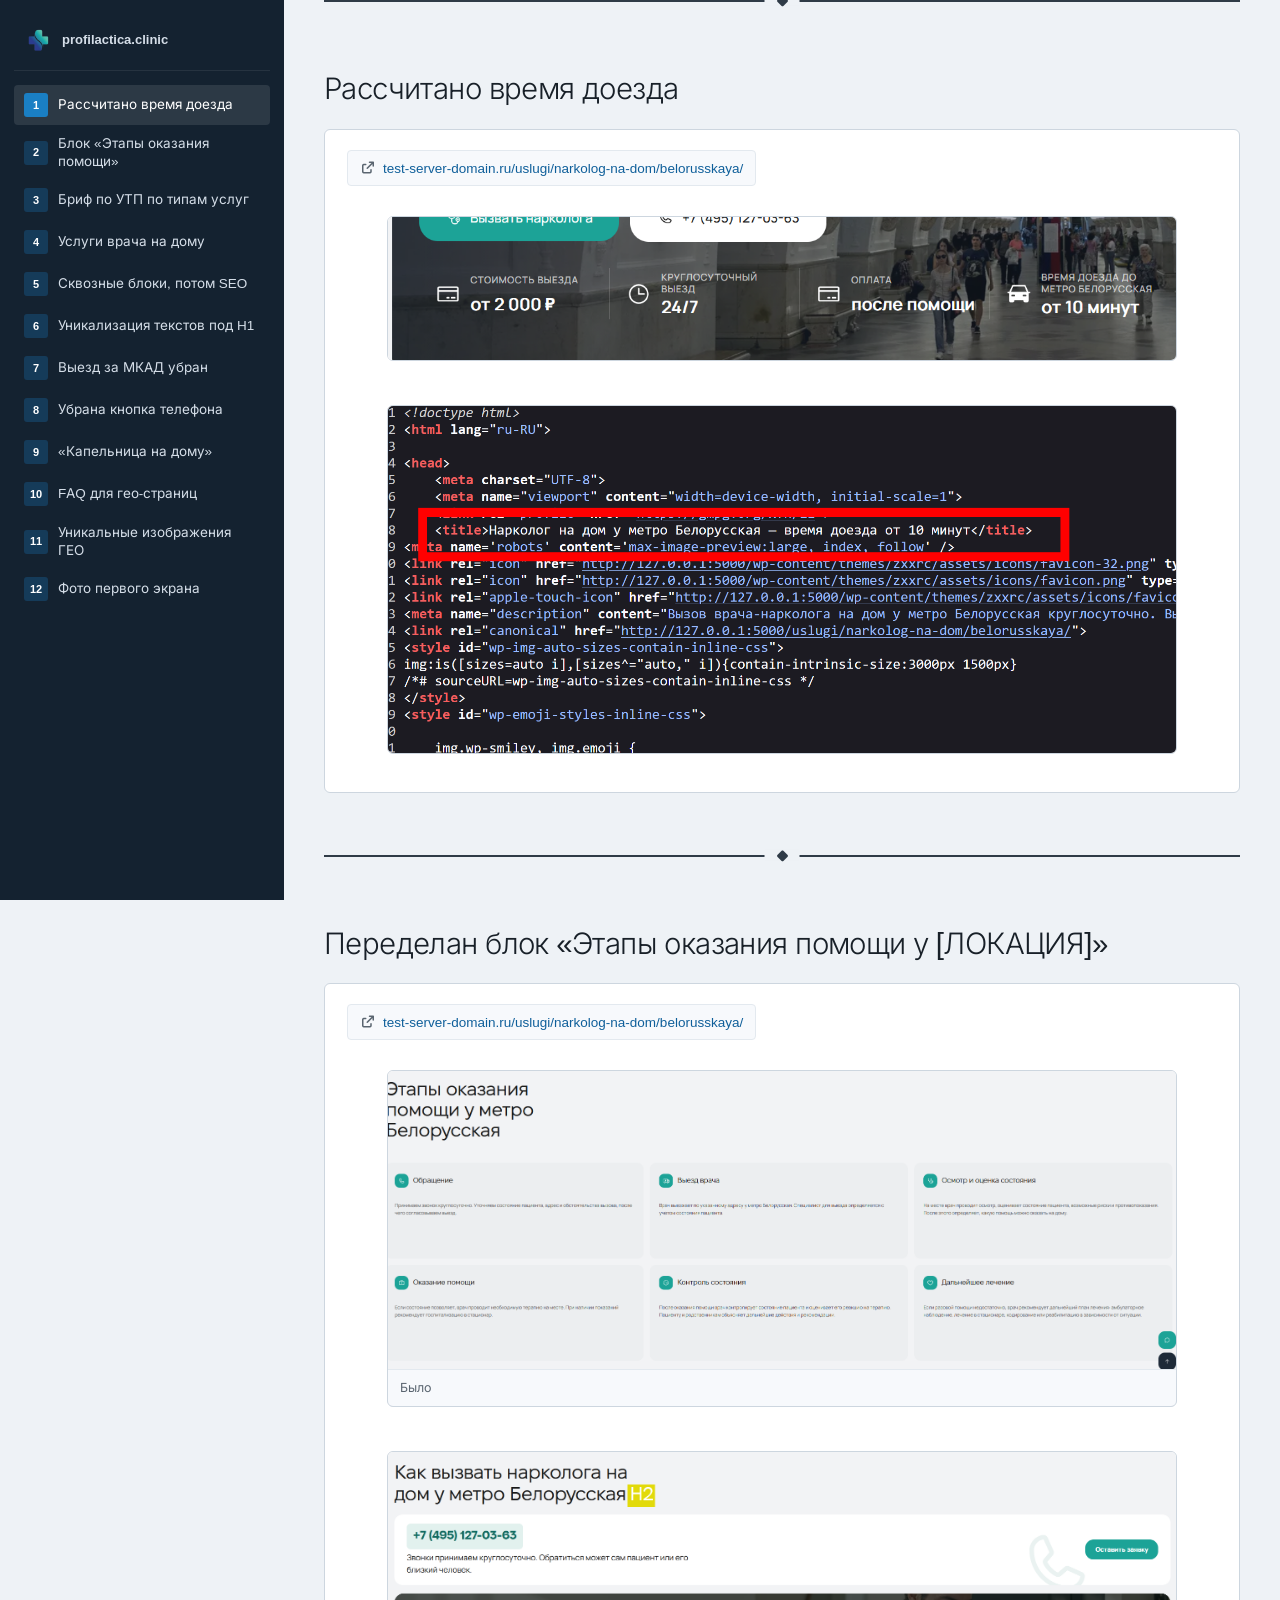
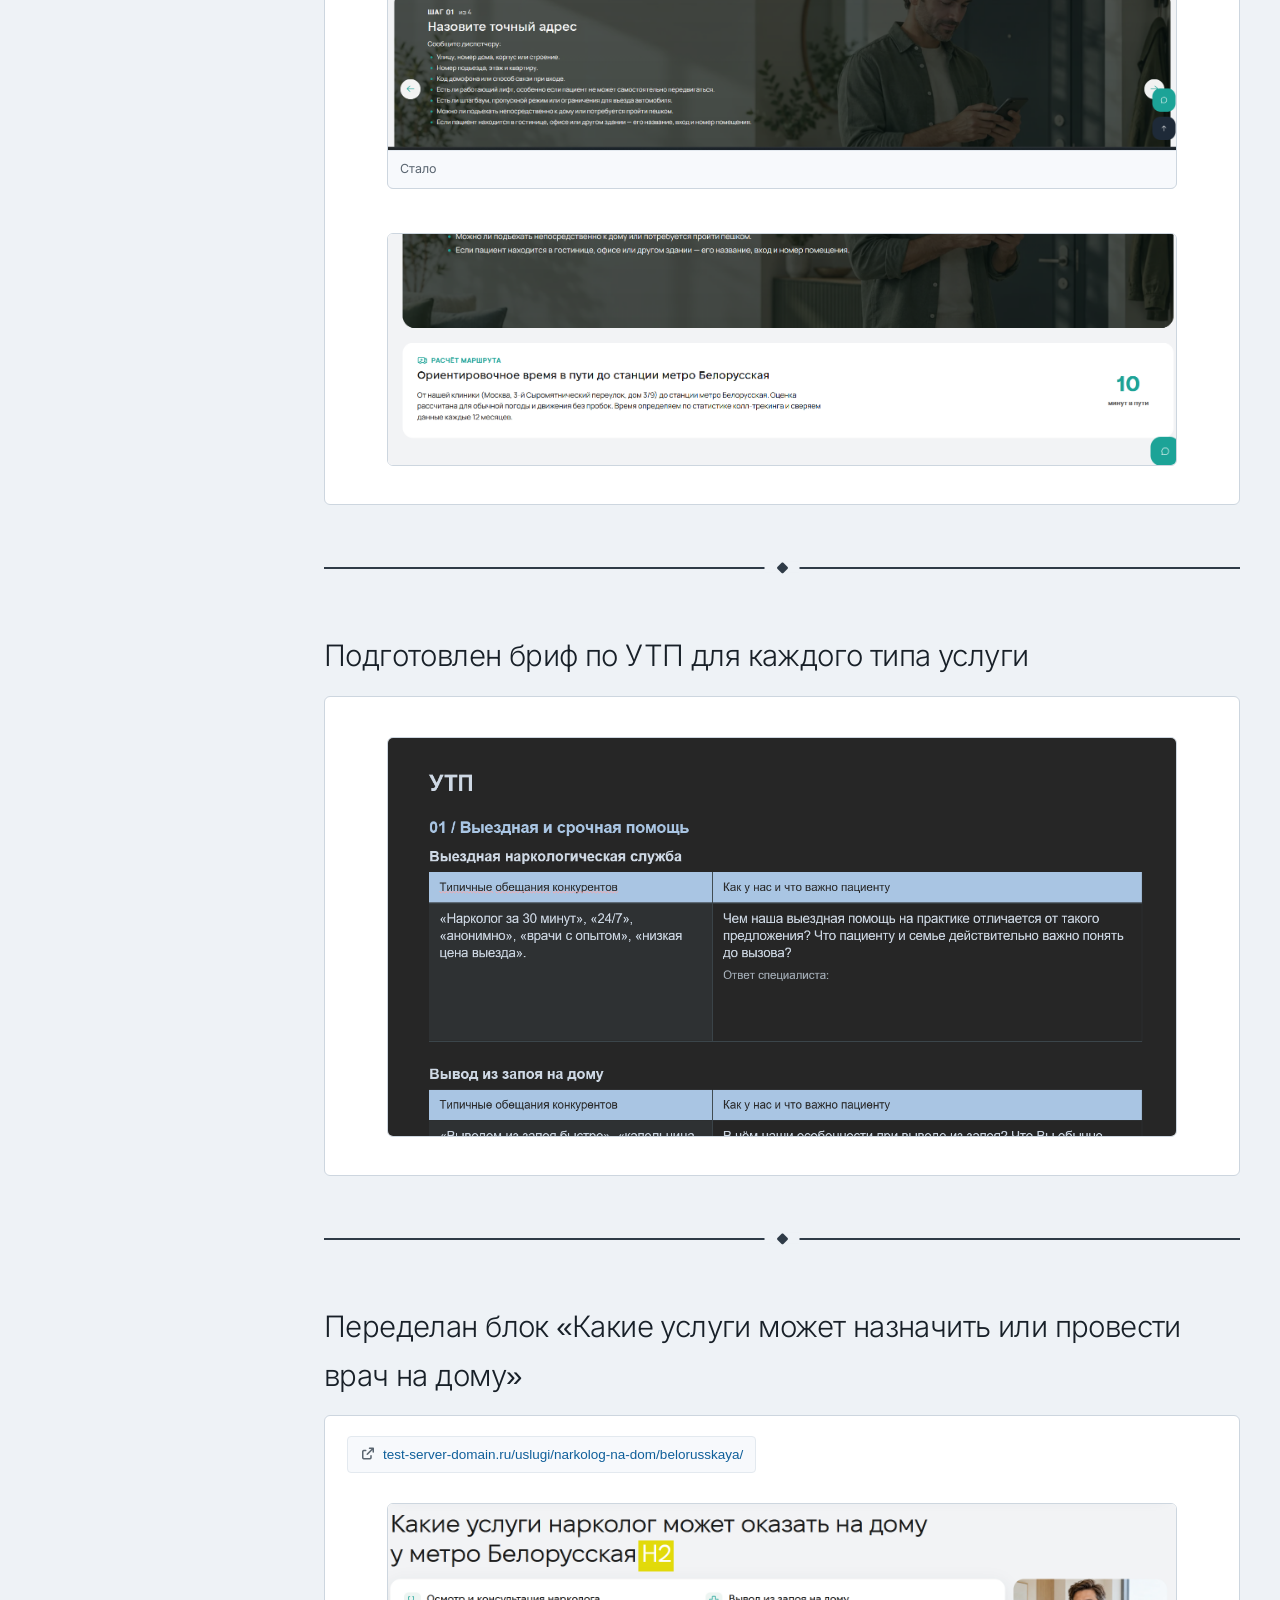
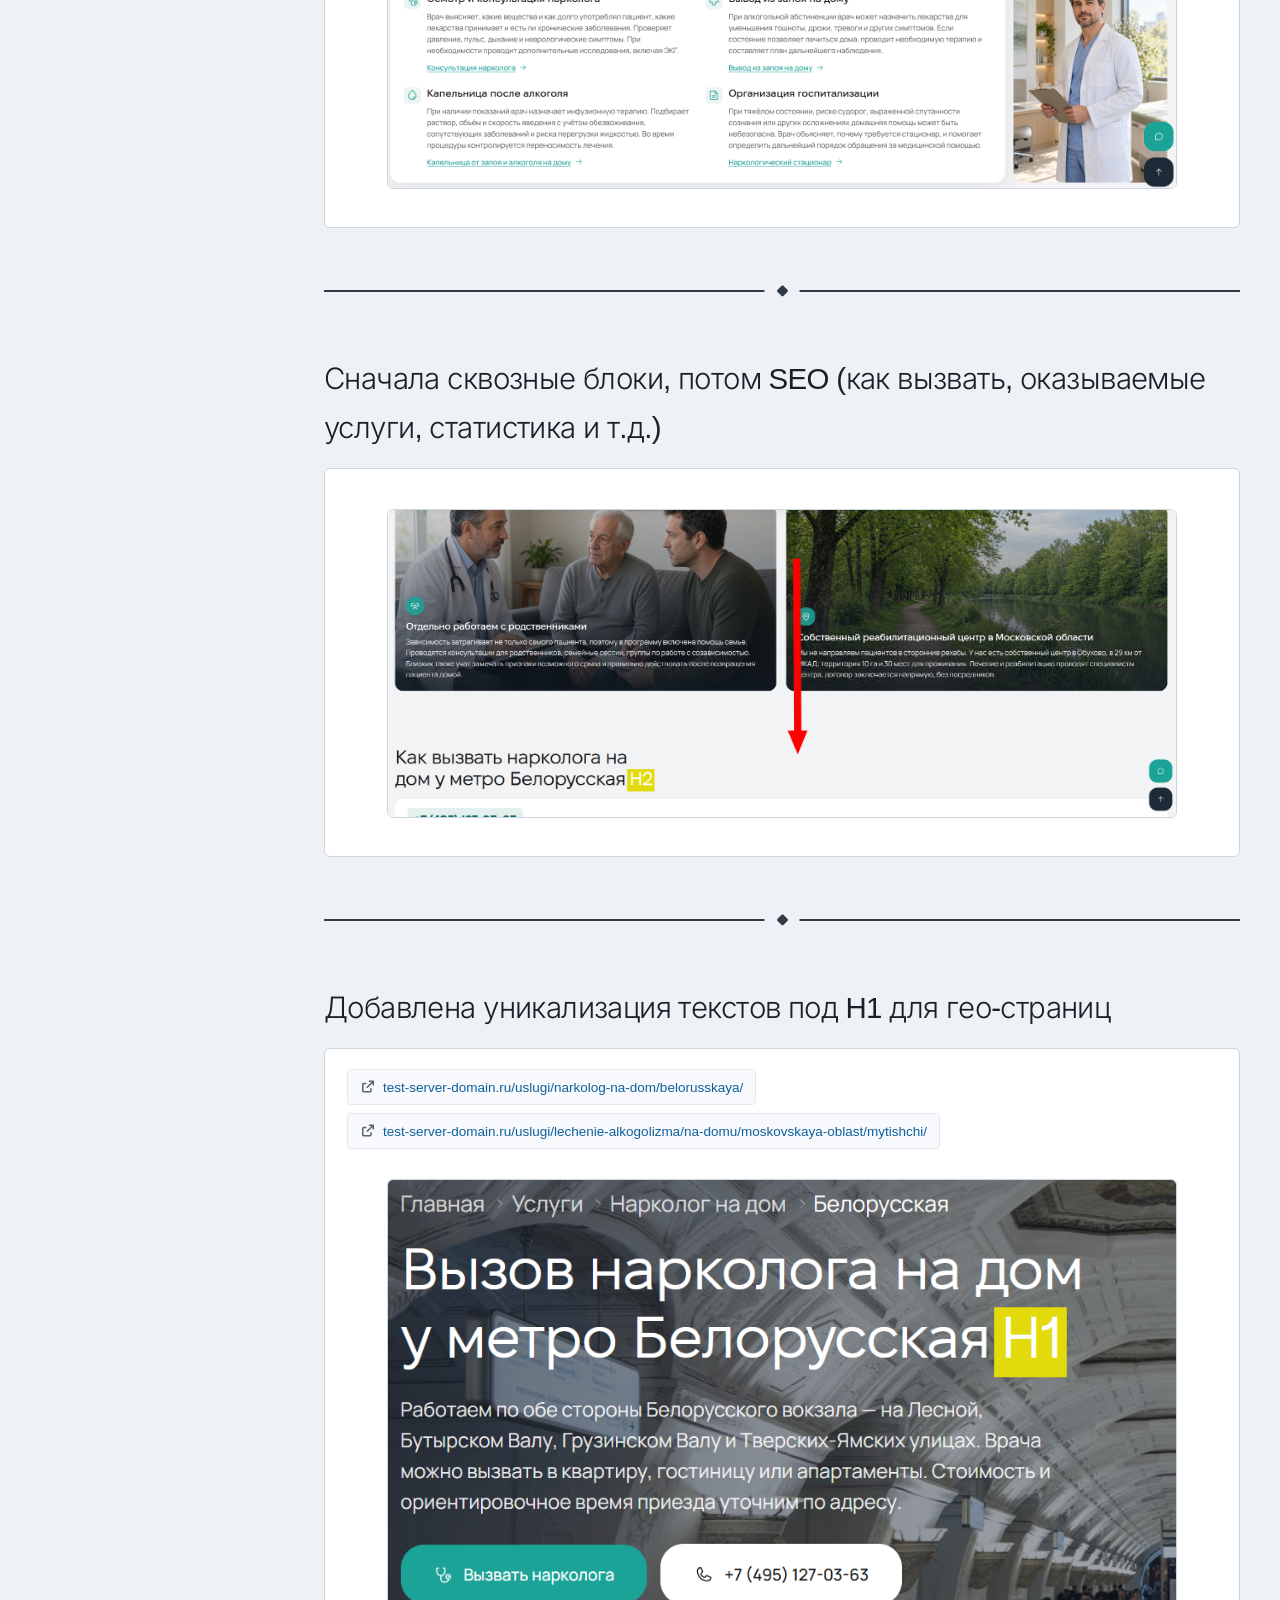
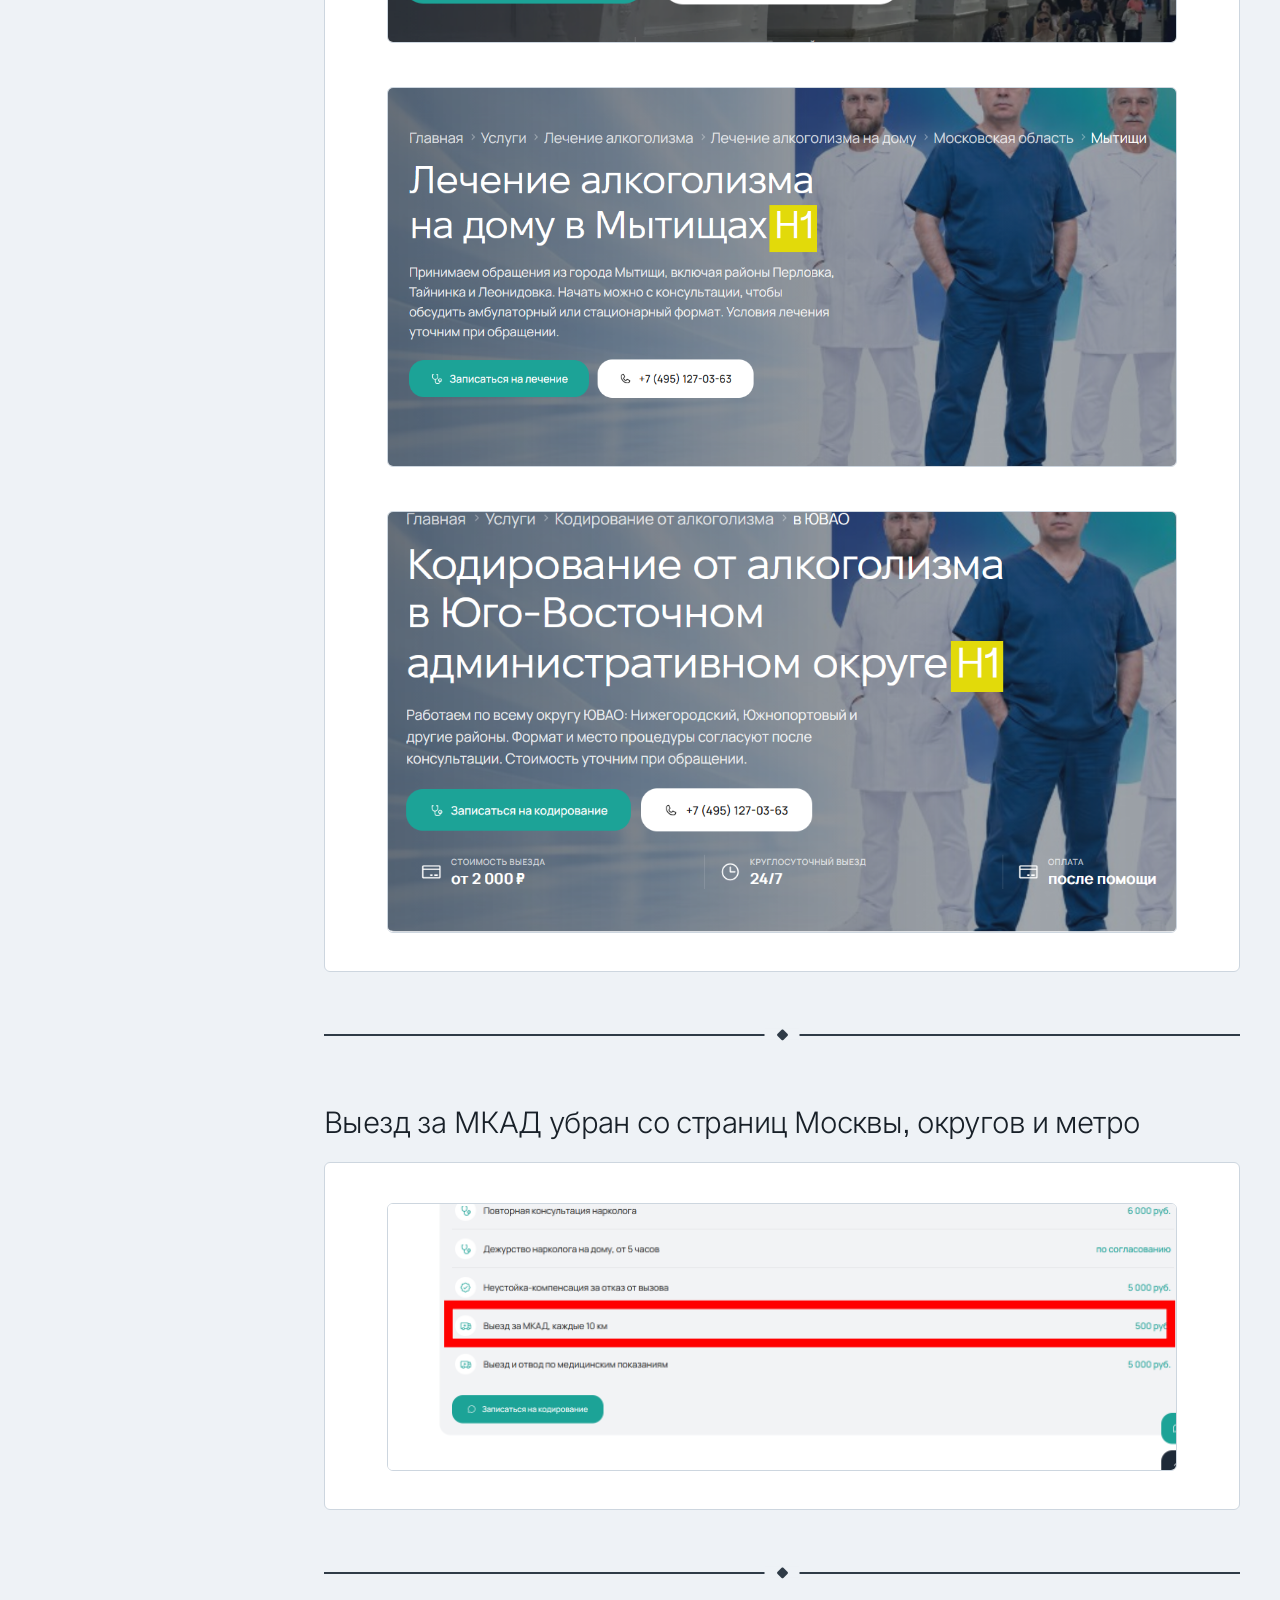
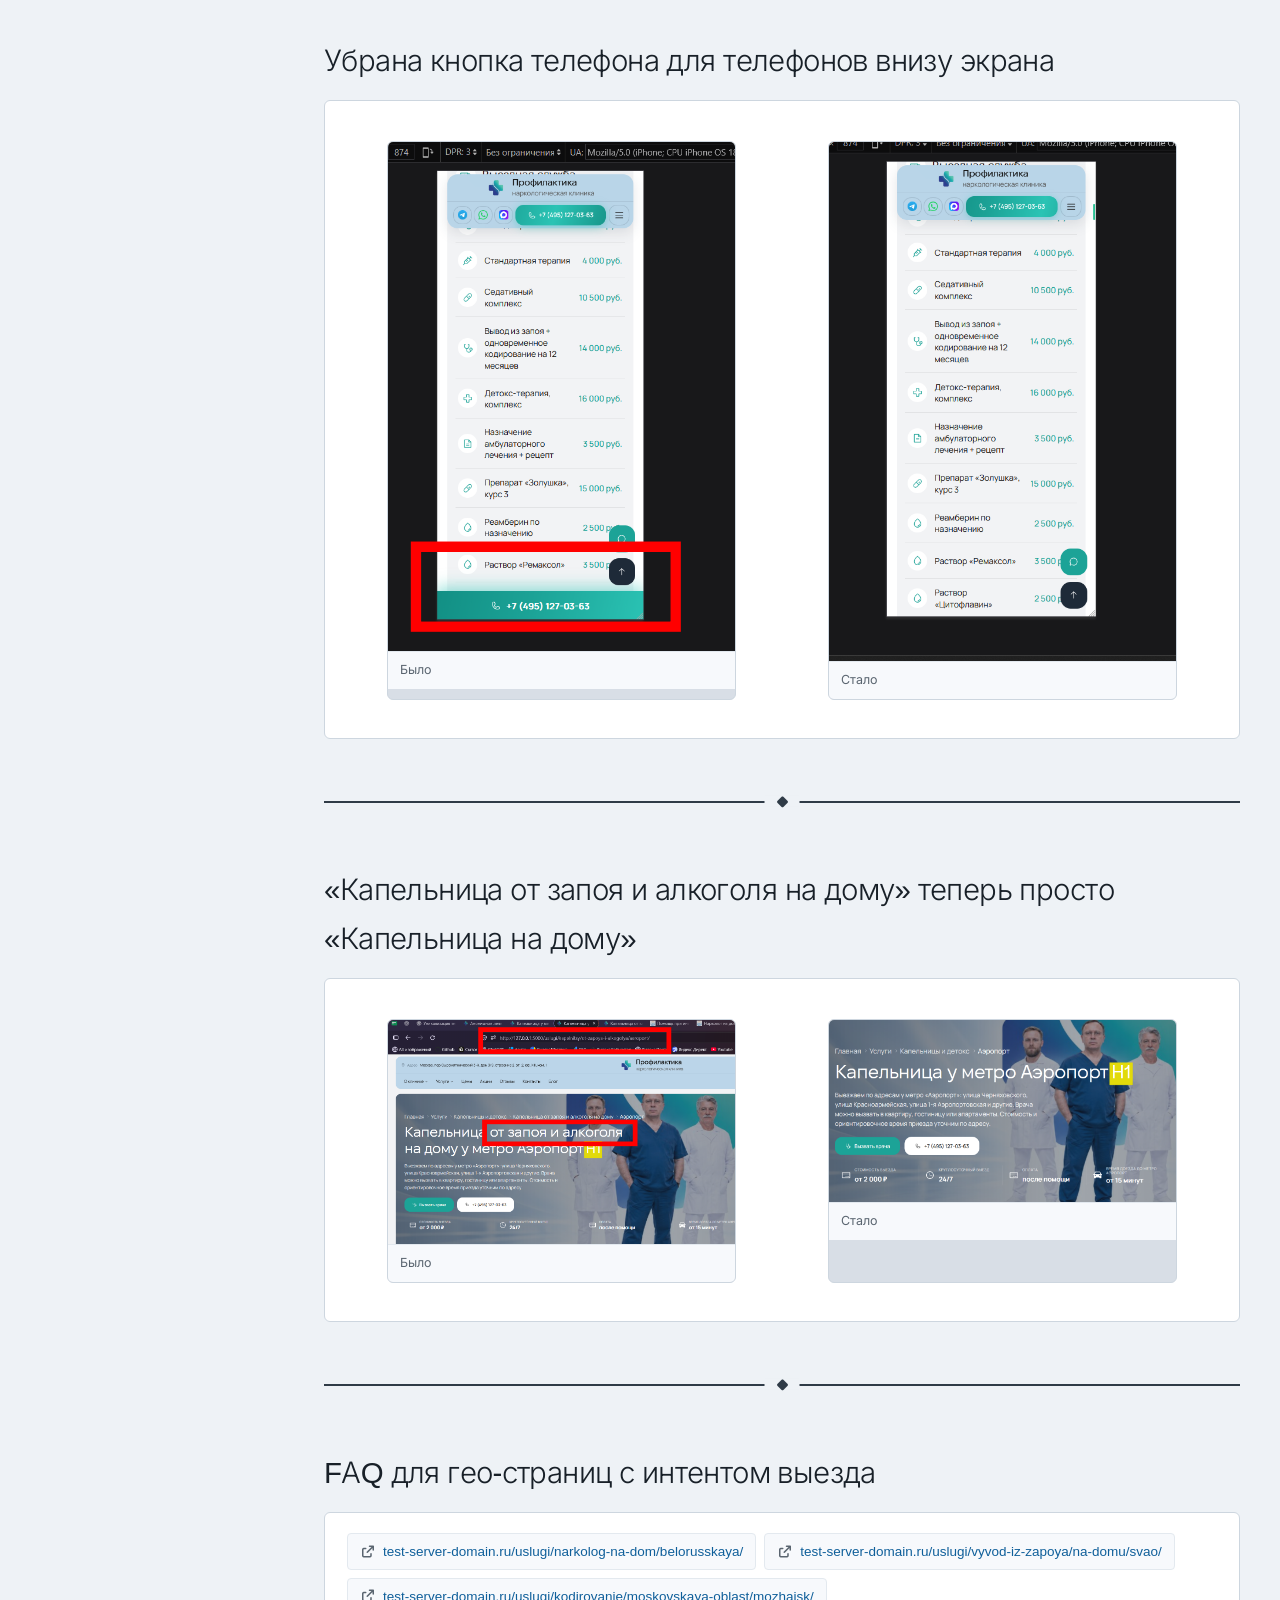
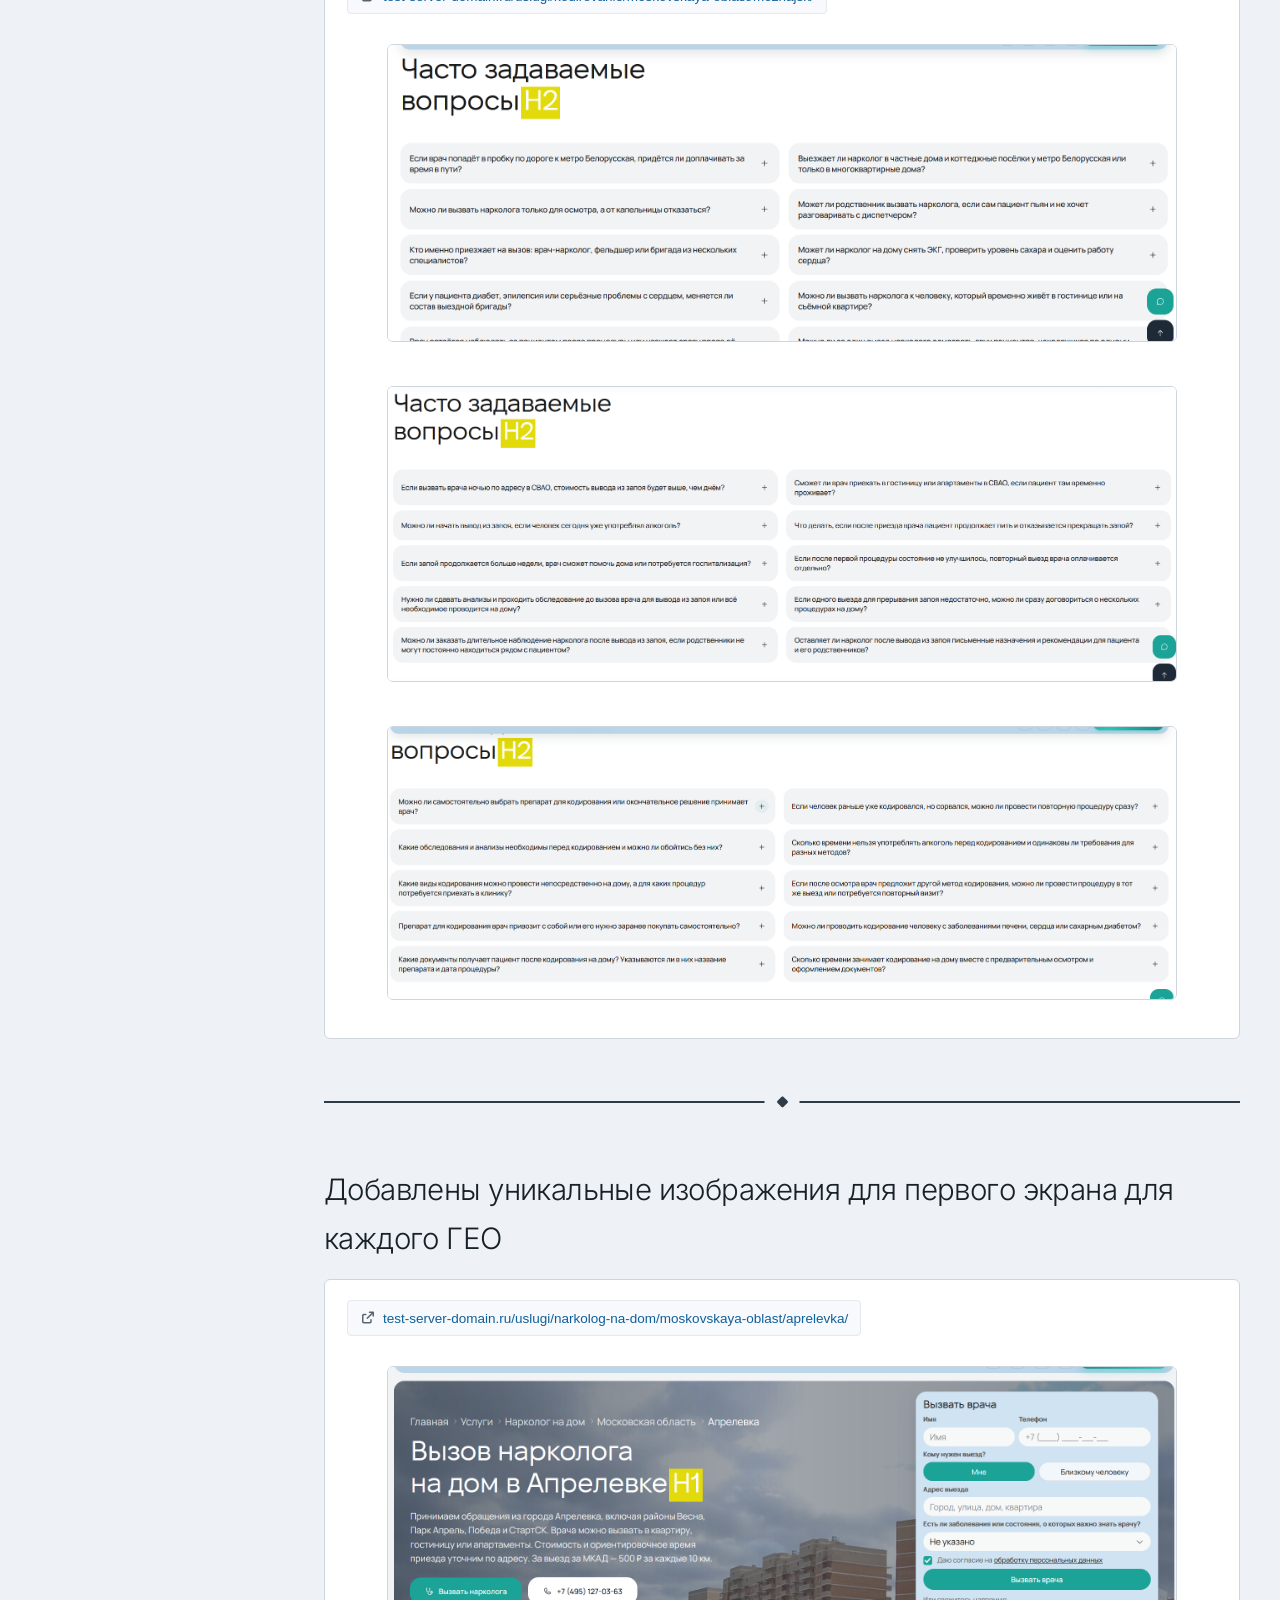
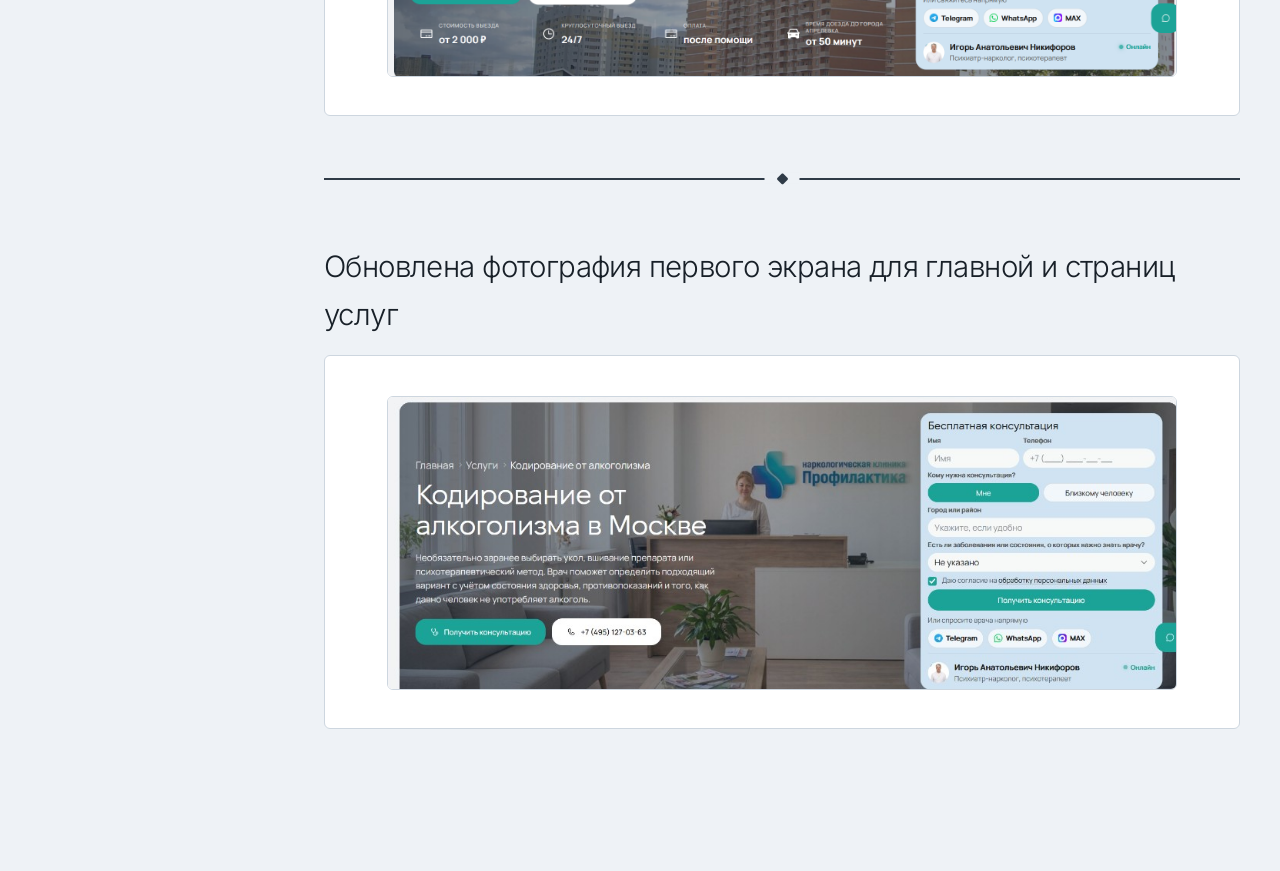
<file: index.html>
<!doctype html>
<html lang="ru">
<head>
  <meta charset="utf-8">
  <meta name="viewport" content="width=device-width, initial-scale=1">
  <meta name="description" content="Что сделано — profilactica.clinic">
  <meta name="theme-color" content="#1a7fc4">
  <title>Что сделано — profilactica.clinic</title>
  <link rel="icon" href="./assets/favicon-32.png" sizes="32x32" type="image/png">
  <link rel="icon" href="./assets/favicon.png" type="image/png" sizes="192x192">
  <link rel="apple-touch-icon" href="./assets/apple-touch-icon.png">
  <link rel="preload" href="./assets/vendor/inter/inter-cyrillic-400-normal.woff2" as="font" type="font/woff2" crossorigin>
  <link rel="stylesheet" href="./assets/vendor/fontawesome/css/all.min.css">
  <link rel="stylesheet" href="./assets/css/report.css">
</head>
<body>
  <a class="skip-link" href="#main-content">Перейти к содержанию</a>

  <header class="mobile-header" aria-label="Мобильная навигация">
    <button class="icon-button" id="menu-toggle" type="button" aria-expanded="false" aria-controls="sidebar">
      <i class="fa-solid fa-bars" aria-hidden="true"></i><span>Разделы</span>
    </button>
    <span class="mobile-title">Что сделано</span>
  </header>

  <div class="page-shell">
    <aside class="sidebar" id="sidebar" aria-label="Оглавление">
      <div class="sidebar__brand">
        <img src="./assets/favicon.png" width="28" height="28" alt="">
        <span>profilactica.clinic</span>
      </div>
      <nav class="sidebar__nav" aria-label="Разделы отчёта">
        <a href="#travel-time"><span class="nav-num" aria-hidden="true">1</span>Рассчитано время доезда</a>
        <a href="#stages"><span class="nav-num" aria-hidden="true">2</span>Блок «Этапы оказания помощи»</a>
        <a href="#utp-brief"><span class="nav-num" aria-hidden="true">3</span>Бриф по УТП по типам услуг</a>
        <a href="#home-services"><span class="nav-num" aria-hidden="true">4</span>Услуги врача на дому</a>
        <a href="#block-order"><span class="nav-num" aria-hidden="true">5</span>Сквозные блоки, потом SEO</a>
        <a href="#h1-unique"><span class="nav-num" aria-hidden="true">6</span>Уникализация текстов под H1</a>
        <a href="#mkad"><span class="nav-num" aria-hidden="true">7</span>Выезд за МКАД убран</a>
        <a href="#phone-button"><span class="nav-num" aria-hidden="true">8</span>Убрана кнопка телефона</a>
        <a href="#drip-title"><span class="nav-num" aria-hidden="true">9</span>«Капельница на дому»</a>
        <a href="#faq-geo"><span class="nav-num" aria-hidden="true">10</span>FAQ для гео-страниц</a>
        <a href="#hero-geo"><span class="nav-num" aria-hidden="true">11</span>Уникальные изображения ГЕО</a>
        <a href="#hero-main"><span class="nav-num" aria-hidden="true">12</span>Фото первого экрана</a>
      </nav>
    </aside>
    <button class="drawer-backdrop" id="drawer-backdrop" type="button" aria-label="Закрыть меню" hidden></button>

    <main id="main-content" tabindex="-1">
      <section class="report-section" id="travel-time" aria-labelledby="travel-time-title">
        <h2 id="travel-time-title">Рассчитано время доезда</h2>
        <article class="work-card">
          <div class="link-row">
            <a class="link-chip" href="https://test-server-domain.ru/uslugi/narkolog-na-dom/belorusskaya/" target="_blank" rel="noopener">
              <i class="fa-solid fa-arrow-up-right-from-square" aria-hidden="true"></i>
              test-server-domain.ru/uslugi/narkolog-na-dom/belorusskaya/
            </a>
          </div>
          <div class="shot-grid">
            <figure class="shot-frame">
              <a href="./assets/screenshots/01-travel-time-1.png">
                <img src="./assets/screenshots/01-travel-time-1.png" alt="" loading="lazy" width="1136" height="207">
              </a>
            </figure>
            <figure class="shot-frame">
              <a href="./assets/screenshots/01-travel-time-2.png">
                <img src="./assets/screenshots/01-travel-time-2.png" alt="" loading="lazy" width="1555" height="683">
              </a>
            </figure>
          </div>
        </article>
      </section>

      <section class="report-section" id="stages" aria-labelledby="stages-title">
        <h2 id="stages-title">Переделан блок «Этапы оказания помощи у [ЛОКАЦИЯ]»</h2>
        <article class="work-card">
          <div class="link-row">
            <a class="link-chip" href="https://test-server-domain.ru/uslugi/narkolog-na-dom/belorusskaya/" target="_blank" rel="noopener">
              <i class="fa-solid fa-arrow-up-right-from-square" aria-hidden="true"></i>
              test-server-domain.ru/uslugi/narkolog-na-dom/belorusskaya/
            </a>
          </div>
          <div class="shot-grid">
            <figure class="shot-frame">
              <a href="./assets/screenshots/02-stages-before.png">
                <img src="./assets/screenshots/02-stages-before.png" alt="" loading="lazy" width="1881" height="710">
              </a>
              <figcaption class="shot-caption">Было</figcaption>
            </figure>
            <figure class="shot-frame">
              <a href="./assets/screenshots/02-stages-after-1.png">
                <img src="./assets/screenshots/02-stages-after-1.png" alt="" loading="lazy" width="1892" height="715">
              </a>
              <figcaption class="shot-caption">Стало</figcaption>
            </figure>
            <figure class="shot-frame">
              <a href="./assets/screenshots/02-stages-after-2.png">
                <img src="./assets/screenshots/02-stages-after-2.png" alt="" loading="lazy" width="1891" height="555">
              </a>
            </figure>
          </div>
        </article>
      </section>

      <section class="report-section" id="utp-brief" aria-labelledby="utp-brief-title">
        <h2 id="utp-brief-title">Подготовлен бриф по УТП для каждого типа услуги</h2>
        <article class="work-card">
          <div class="shot-grid">
            <figure class="shot-frame">
              <a href="./assets/screenshots/03-utp-brief.png">
                <img src="./assets/screenshots/03-utp-brief.png" alt="" loading="lazy" width="1378" height="697">
              </a>
            </figure>
          </div>
        </article>
      </section>

      <section class="report-section" id="home-services" aria-labelledby="home-services-title">
        <h2 id="home-services-title">Переделан блок «Какие услуги может назначить или провести врач на дому»</h2>
        <article class="work-card">
          <div class="link-row">
            <a class="link-chip" href="https://test-server-domain.ru/uslugi/narkolog-na-dom/belorusskaya/" target="_blank" rel="noopener">
              <i class="fa-solid fa-arrow-up-right-from-square" aria-hidden="true"></i>
              test-server-domain.ru/uslugi/narkolog-na-dom/belorusskaya/
            </a>
          </div>
          <div class="shot-grid">
            <figure class="shot-frame">
              <a href="./assets/screenshots/04-home-services.png">
                <img src="./assets/screenshots/04-home-services.png" alt="" loading="lazy" width="1876" height="678">
              </a>
            </figure>
          </div>
        </article>
      </section>

      <section class="report-section" id="block-order" aria-labelledby="block-order-title">
        <h2 id="block-order-title">Сначала сквозные блоки, потом SEO (как вызвать, оказываемые услуги, статистика и т.д.)</h2>
        <article class="work-card">
          <div class="shot-grid">
            <figure class="shot-frame">
              <a href="./assets/screenshots/05-block-order.png">
                <img src="./assets/screenshots/05-block-order.png" alt="" loading="lazy" width="1902" height="743">
              </a>
            </figure>
          </div>
        </article>
      </section>

      <section class="report-section" id="h1-unique" aria-labelledby="h1-unique-title">
        <h2 id="h1-unique-title">Добавлена уникализация текстов под H1 для гео-страниц</h2>
        <article class="work-card">
          <div class="link-row">
            <a class="link-chip" href="https://test-server-domain.ru/uslugi/narkolog-na-dom/belorusskaya/" target="_blank" rel="noopener">
              <i class="fa-solid fa-arrow-up-right-from-square" aria-hidden="true"></i>
              test-server-domain.ru/uslugi/narkolog-na-dom/belorusskaya/
            </a>
            <a class="link-chip" href="https://test-server-domain.ru/uslugi/lechenie-alkogolizma/na-domu/moskovskaya-oblast/mytishchi/" target="_blank" rel="noopener">
              <i class="fa-solid fa-arrow-up-right-from-square" aria-hidden="true"></i>
              test-server-domain.ru/uslugi/lechenie-alkogolizma/na-domu/moskovskaya-oblast/mytishchi/
            </a>
          </div>
          <div class="shot-grid">
            <figure class="shot-frame">
              <a href="./assets/screenshots/06-h1-unique-1.png">
                <img src="./assets/screenshots/06-h1-unique-1.png" alt="" loading="lazy" width="923" height="541">
              </a>
            </figure>
            <figure class="shot-frame">
              <a href="./assets/screenshots/06-h1-unique-2.png">
                <img src="./assets/screenshots/06-h1-unique-2.png" alt="" loading="lazy" width="1192" height="571">
              </a>
            </figure>
            <figure class="shot-frame">
              <a href="./assets/screenshots/06-h1-unique-3.png">
                <img src="./assets/screenshots/06-h1-unique-3.png" alt="" loading="lazy" width="1081" height="576">
              </a>
            </figure>
          </div>
        </article>
      </section>

      <section class="report-section" id="mkad" aria-labelledby="mkad-title">
        <h2 id="mkad-title">Выезд за МКАД убран со страниц Москвы, округов и метро</h2>
        <article class="work-card">
          <div class="shot-grid">
            <figure class="shot-frame">
              <a href="./assets/screenshots/07-mkad-removed.png">
                <img src="./assets/screenshots/07-mkad-removed.png" alt="" loading="lazy" width="1602" height="540">
              </a>
            </figure>
          </div>
        </article>
      </section>

      <section class="report-section" id="phone-button" aria-labelledby="phone-button-title">
        <h2 id="phone-button-title">Убрана кнопка телефона для телефонов внизу экрана</h2>
        <article class="work-card">
          <div class="shot-grid shot-grid--2">
            <figure class="shot-frame shot-frame--tall">
              <a href="./assets/screenshots/08-phone-button-before.png">
                <img src="./assets/screenshots/08-phone-button-before.png" alt="" loading="lazy" width="591" height="867">
              </a>
              <figcaption class="shot-caption">Было</figcaption>
            </figure>
            <figure class="shot-frame shot-frame--tall">
              <a href="./assets/screenshots/08-phone-button-after.png">
                <img src="./assets/screenshots/08-phone-button-after.png" alt="" loading="lazy" width="583" height="872">
              </a>
              <figcaption class="shot-caption">Стало</figcaption>
            </figure>
          </div>
        </article>
      </section>

      <section class="report-section" id="drip-title" aria-labelledby="drip-title-title">
        <h2 id="drip-title-title">«Капельница от запоя и алкоголя на дому» теперь просто «Капельница на дому»</h2>
        <article class="work-card">
          <div class="shot-grid shot-grid--2">
            <figure class="shot-frame">
              <a href="./assets/screenshots/09-drip-title-before.png">
                <img src="./assets/screenshots/09-drip-title-before.png" alt="" loading="lazy" width="1265" height="817">
              </a>
              <figcaption class="shot-caption">Было</figcaption>
            </figure>
            <figure class="shot-frame">
              <a href="./assets/screenshots/09-drip-title-after.png">
                <img src="./assets/screenshots/09-drip-title-after.png" alt="" loading="lazy" width="1200" height="630">
              </a>
              <figcaption class="shot-caption">Стало</figcaption>
            </figure>
          </div>
        </article>
      </section>

      <section class="report-section" id="faq-geo" aria-labelledby="faq-geo-title">
        <h2 id="faq-geo-title">FAQ для гео-страниц с интентом выезда</h2>
        <article class="work-card">
          <div class="link-row">
            <a class="link-chip" href="https://test-server-domain.ru/uslugi/narkolog-na-dom/belorusskaya/" target="_blank" rel="noopener">
              <i class="fa-solid fa-arrow-up-right-from-square" aria-hidden="true"></i>
              test-server-domain.ru/uslugi/narkolog-na-dom/belorusskaya/
            </a>
            <a class="link-chip" href="https://test-server-domain.ru/uslugi/vyvod-iz-zapoya/na-domu/svao/" target="_blank" rel="noopener">
              <i class="fa-solid fa-arrow-up-right-from-square" aria-hidden="true"></i>
              test-server-domain.ru/uslugi/vyvod-iz-zapoya/na-domu/svao/
            </a>
            <a class="link-chip" href="https://test-server-domain.ru/uslugi/kodirovanie/moskovskaya-oblast/mozhajsk/" target="_blank" rel="noopener">
              <i class="fa-solid fa-arrow-up-right-from-square" aria-hidden="true"></i>
              test-server-domain.ru/uslugi/kodirovanie/moskovskaya-oblast/mozhajsk/
            </a>
          </div>
          <div class="shot-grid">
            <figure class="shot-frame">
              <a href="./assets/screenshots/10-faq-geo-1.png">
                <img src="./assets/screenshots/10-faq-geo-1.png" alt="" loading="lazy" width="1906" height="716">
              </a>
            </figure>
            <figure class="shot-frame">
              <a href="./assets/screenshots/10-faq-geo-2.png">
                <img src="./assets/screenshots/10-faq-geo-2.png" alt="" loading="lazy" width="1888" height="705">
              </a>
            </figure>
            <figure class="shot-frame">
              <a href="./assets/screenshots/10-faq-geo-3.png">
                <img src="./assets/screenshots/10-faq-geo-3.png" alt="" loading="lazy" width="1887" height="652">
              </a>
            </figure>
          </div>
        </article>
      </section>

      <section class="report-section" id="hero-geo" aria-labelledby="hero-geo-title">
        <h2 id="hero-geo-title">Добавлены уникальные изображения для первого экрана для каждого ГЕО</h2>
        <article class="work-card">
          <div class="link-row">
            <a class="link-chip" href="https://test-server-domain.ru/uslugi/narkolog-na-dom/moskovskaya-oblast/aprelevka/" target="_blank" rel="noopener">
              <i class="fa-solid fa-arrow-up-right-from-square" aria-hidden="true"></i>
              test-server-domain.ru/uslugi/narkolog-na-dom/moskovskaya-oblast/aprelevka/
            </a>
          </div>
          <div class="shot-grid">
            <figure class="shot-frame">
              <a href="./assets/screenshots/11-hero-geo-images.png">
                <img src="./assets/screenshots/11-hero-geo-images.png" alt="" loading="lazy" width="1868" height="732">
              </a>
            </figure>
          </div>
        </article>
      </section>

      <section class="report-section" id="hero-main" aria-labelledby="hero-main-title">
        <h2 id="hero-main-title">Обновлена фотография первого экрана для главной и страниц услуг</h2>
        <article class="work-card">
          <div class="shot-grid">
            <figure class="shot-frame">
              <a href="./assets/screenshots/12-hero-main-services.jpg">
                <img src="./assets/screenshots/12-hero-main-services.jpg" alt="" loading="lazy" width="1024" height="380">
              </a>
            </figure>
          </div>
        </article>
      </section>
    </main>
  </div>

  <script src="./assets/js/report.js" defer></script>
</body>
</html>
</file>
<file: assets/css/report.css>
@font-face{font-family:Inter;src:url('../vendor/inter/inter-cyrillic-300-normal.woff2') format('woff2');font-weight:300;font-style:normal;font-display:swap}
@font-face{font-family:Inter;src:url('../vendor/inter/inter-cyrillic-400-normal.woff2') format('woff2');font-weight:400;font-style:normal;font-display:swap}
@font-face{font-family:Inter;src:url('../vendor/inter/inter-cyrillic-600-normal.woff2') format('woff2');font-weight:600;font-style:normal;font-display:swap}
@font-face{font-family:Inter;src:url('../vendor/inter/inter-cyrillic-700-normal.woff2') format('woff2');font-weight:700;font-style:normal;font-display:swap}

:root{
  --accent:#1a7fc4;
  --accent-dark:#0f5f9a;
  --accent-soft:#e7f2fa;
  --bg:#eef2f6;
  --surface:#fff;
  --band:#f7f9fc;
  --border:#cdd6df;
  --border-soft:#e3e9ef;
  --text:#182028;
  --muted:#5a6570;
  --focus:#0b6fc2;
  --sidebar:284px;
  --content:1100px;
  --radius:6px;
  --ok:#2b7a4b;
}

*{box-sizing:border-box}
html{scroll-behavior:smooth;scroll-padding-top:20px}
body{margin:0;background:var(--bg);color:var(--text);font-family:Inter,Arial,sans-serif;font-size:16px;line-height:1.65}
button,input,select{font:inherit}
img{max-width:100%;height:auto;display:block}
code,.mono{font-family:ui-monospace,SFMono-Regular,Consolas,monospace}
:not(pre) > code{
  display:inline;
  padding:.12em .45em;
  background:#e8eef4;
  border:1px solid #cdd6df;
  border-radius:4px;
  color:#123a56;
  font-size:.875em;
  font-weight:500;
  word-break:break-word;
}
:focus-visible{outline:3px solid var(--focus);outline-offset:2px}
a{color:var(--accent-dark)}
a:hover{color:var(--accent)}

.visually-hidden{position:absolute;width:1px;height:1px;padding:0;margin:-1px;overflow:hidden;clip:rect(0,0,0,0);white-space:nowrap;border:0}
.skip-link{position:fixed;z-index:1000;top:8px;left:8px;padding:10px 14px;background:var(--text);color:#fff;border-radius:4px;transform:translateY(-150%)}
.skip-link:focus{transform:translateY(0)}

.mobile-header{display:none}
.icon-button{display:inline-flex;align-items:center;gap:8px;min-height:44px;padding:8px 12px;border:0;border-radius:4px;background:rgba(255,255,255,.1);color:#fff;cursor:pointer}

.page-shell{display:grid;grid-template-columns:var(--sidebar) minmax(0,1fr);min-height:100vh}
.sidebar{position:sticky;top:0;height:100vh;display:flex;flex-direction:column;padding:22px 14px 16px;background:#142230;color:#fff;z-index:50}
.sidebar__brand{display:flex;align-items:center;gap:10px;padding:4px 10px 16px;font-size:13px;font-weight:600;color:#d5dee8;border-bottom:1px solid rgba(255,255,255,.08);margin-bottom:10px}
.sidebar__brand img{border-radius:3px}
.sidebar__nav{display:grid;gap:2px;padding:4px 0 12px;overflow:auto;align-content:start}
.sidebar__nav a{display:flex;align-items:center;gap:10px;padding:8px 10px;min-height:40px;color:#d5dee8;text-decoration:none;border-radius:4px;font-size:13.5px;line-height:1.3}
.sidebar__nav a:hover,.sidebar__nav a.is-active{background:rgba(255,255,255,.1);color:#fff}
.sidebar__nav .nav-num{display:inline-flex;align-items:center;justify-content:center;flex:0 0 24px;width:24px;height:24px;border-radius:3px;background:rgba(26,127,196,.28);color:#fff;font-size:11px;font-weight:700}
.sidebar__nav a.is-active .nav-num,.sidebar__nav a:hover .nav-num{background:var(--accent)}
.sidebar__meta{margin-top:auto;padding:12px 10px 4px;font-size:11px;line-height:1.45;color:#93a3b3}
.drawer-backdrop{display:none}

main{width:min(100%,calc(var(--content) + 80px));padding:0 40px 80px;margin:0 auto;min-width:0}

.hero{padding:36px 0 40px}
.hero__kicker{margin:0 0 10px;font-size:13px;font-weight:600;letter-spacing:.04em;text-transform:uppercase;color:var(--accent-dark)}
.hero h1{margin:0 0 10px;font-weight:300;font-size:clamp(26px,3.1vw,40px);line-height:1.22;letter-spacing:-.03em;max-width:20em}
.hero__meta{margin:0 0 22px;color:var(--muted);font-size:14.5px}
.kpi-grid{display:grid;grid-template-columns:repeat(4,minmax(0,1fr));gap:10px}
.kpi{padding:14px 14px 13px;background:var(--surface);border:1px solid var(--border);border-radius:var(--radius)}
.kpi__value{display:block;font-size:clamp(20px,2vw,28px);font-weight:700;letter-spacing:-.03em;line-height:1.15;color:var(--accent-dark)}
.kpi__label{display:block;margin-top:6px;font-size:12px;line-height:1.35;color:var(--muted)}

.report-section{position:relative;padding:64px 0 44px;scroll-margin-top:24px}
.report-section::before{content:"";position:absolute;top:0;left:0;right:0;height:2px;background:#2f3b47}
.report-section::after{content:"\f219";font-family:"Font Awesome 7 Free";font-weight:900;font-size:11px;line-height:1;position:absolute;top:0;left:50%;transform:translate(-50%,-50%);padding:0 12px;background:var(--bg);color:#2f3b47}
.report-section > h2{margin:0 0 16px;font-size:clamp(22px,2.3vw,30px);font-weight:300;letter-spacing:-.02em}
.report-section h3,.block h3{margin:22px 0 10px;font-size:18px;font-weight:600}
.report-section p{margin:0 0 12px}
.report-section ul,.report-section ol{margin:0 0 14px;padding-left:1.2em}
.report-section li{margin:0 0 6px}
.lede{font-size:17px;max-width:70ch}
.callout{margin:16px 0;padding:14px 16px;background:var(--accent-soft);border-left:3px solid var(--accent);border-radius:0 6px 6px 0}
.callout p{margin:0}
.note{margin:18px 0 0;padding:12px 14px;background:var(--band);border:1px solid var(--border-soft);border-radius:var(--radius);color:var(--muted);font-size:13.5px}

.work-card{
  background:var(--surface);
  border:1px solid var(--border);
  border-radius:var(--radius);
  padding:20px 22px 22px;
  margin:0 0 18px;
}
.work-card__head{display:flex;align-items:flex-start;justify-content:space-between;gap:12px;margin-bottom:10px}
.work-card__head h3{margin:0;font-size:18px;font-weight:600;line-height:1.35}
.work-card p{margin:0 0 12px;color:var(--text)}
.work-card .muted{color:var(--muted);font-size:14.5px}

.badge{
  display:inline-flex;align-items:center;justify-content:center;
  min-width:28px;height:22px;padding:0 8px;border-radius:3px;
  font-size:11px;font-weight:700;line-height:1;letter-spacing:.02em;
  background:#d7ebf8;color:#0f5f9a;flex:0 0 auto;
}
.badge-site{background:#e8f4ec;color:#2b7a4b}
.badge-data{background:#e6eef3;color:#3d6b8a}
.badge-ux{background:#f3f4f6;color:#5a6570}

.link-row{display:flex;flex-wrap:wrap;gap:8px;margin:0 0 14px}
.link-chip{
  display:inline-flex;align-items:center;gap:8px;
  min-height:36px;padding:6px 12px;
  background:var(--band);border:1px solid var(--border-soft);border-radius:4px;
  text-decoration:none;color:var(--accent-dark);font-size:13.5px;font-weight:500;
  word-break:break-all;
}
.link-chip:hover{border-color:var(--accent);background:var(--accent-soft);color:var(--accent-dark)}
.link-chip i{color:var(--muted);font-size:12px}

.shot-grid{display:grid;grid-template-columns:1fr;gap:12px;margin-top:4px}
.shot-grid--2{grid-template-columns:repeat(2,minmax(0,1fr))}
.shot-grid--3{grid-template-columns:repeat(3,minmax(0,1fr))}
.shot-frame{
  position:relative;
  background:#d8dee6;
  border:1px solid var(--border);
  border-radius:var(--radius);
  overflow:hidden;
}
.shot-frame a{display:block;color:inherit;text-decoration:none;cursor:zoom-in}
.shot-frame img{
  width:100%;
  height:auto;
  max-height:520px;
  object-fit:contain;
  object-position:top center;
  background:#fff;
}
.shot-frame--tall img{max-height:640px}
.shot-caption{
  padding:8px 12px;
  background:var(--band);
  border-top:1px solid var(--border-soft);
  color:var(--muted);
  font-size:12.5px;
}

.lightbox{
  position:fixed;inset:0;z-index:200;
  display:flex;align-items:center;justify-content:center;
  padding:24px;background:rgba(10,16,22,.88);
  opacity:0;visibility:hidden;pointer-events:none;
  transition:opacity .18s ease,visibility .18s ease;
}
.lightbox.is-open{opacity:1;visibility:visible;pointer-events:auto}
.lightbox__img{
  max-width:min(96vw,1400px);
  max-height:90vh;
  width:auto;height:auto;
  object-fit:contain;
  border-radius:4px;
  box-shadow:0 12px 48px rgba(0,0,0,.45);
  background:#fff;
}
.lightbox__close{
  position:absolute;top:12px;right:12px;
  display:inline-flex;align-items:center;justify-content:center;
  width:44px;height:44px;border:0;border-radius:4px;
  background:rgba(255,255,255,.12);color:#fff;cursor:pointer;font-size:20px;
}
.lightbox__close:hover{background:rgba(255,255,255,.22)}
.lightbox__nav{
  position:absolute;top:50%;transform:translateY(-50%);
  display:inline-flex;align-items:center;justify-content:center;
  width:44px;height:44px;border:0;border-radius:4px;
  background:rgba(255,255,255,.12);color:#fff;cursor:pointer;font-size:18px;
}
.lightbox__nav:hover{background:rgba(255,255,255,.22)}
.lightbox__prev{left:12px}
.lightbox__next{right:12px}
body.lightbox-open{overflow:hidden}

.toc-list{display:grid;gap:8px;margin:16px 0 0;padding:0;list-style:none}
.toc-list a{
  display:flex;align-items:center;gap:12px;
  padding:12px 14px;background:var(--surface);border:1px solid var(--border);
  border-radius:var(--radius);text-decoration:none;color:inherit;
}
.toc-list a:hover{border-color:var(--accent)}
.toc-list .nav-num{
  display:inline-flex;align-items:center;justify-content:center;
  flex:0 0 28px;width:28px;height:28px;border-radius:4px;
  background:var(--accent-soft);color:var(--accent-dark);font-size:12px;font-weight:700;
}

@media (max-width:1199px){
  .page-shell{display:block}
  .mobile-header{position:sticky;top:0;z-index:80;display:flex;align-items:center;justify-content:space-between;min-height:56px;padding:0 12px;background:#142230;color:#fff}
  .mobile-title{font-size:14px;font-weight:500}
  .sidebar{position:fixed;top:0;left:0;width:min(300px,86vw);height:100vh;transform:translateX(-105%);transition:transform .2s ease;box-shadow:10px 0 30px rgba(0,0,0,.25);z-index:100}
  .sidebar.is-open{transform:translateX(0)}
  .drawer-backdrop{position:fixed;inset:0;display:block;border:0;background:rgba(0,0,0,.55);z-index:90}
  .drawer-backdrop[hidden]{display:none}
  main{width:100%;padding:0 16px 64px}
  .report-section{scroll-margin-top:72px}
  .kpi-grid{grid-template-columns:repeat(2,minmax(0,1fr))}
  .shot-grid--3{grid-template-columns:1fr 1fr}
}

@media (max-width:759px){
  .kpi-grid,.shot-grid--2,.shot-grid--3{grid-template-columns:1fr}
  .hero h1{font-size:24px}
  .hero{padding:28px 0 28px}
  .report-section{padding:40px 0 32px}
  main{padding:0 8px 64px}
  .work-card{padding:14px 8px 8px}
  .work-card__head{flex-direction:column;align-items:flex-start}
  .link-row{margin:0 6px 12px}
  .shot-grid{gap:10px}
  .shot-frame{
    border-radius:4px;
  }
  .shot-frame img,
  .shot-frame--tall img{
    max-height:none;
    width:100%;
  }
  .lightbox{padding:8px}
  .lightbox__img{
    max-width:100vw;
    max-height:100vh;
    border-radius:0;
  }
}

@media print{
  .skip-link,.mobile-header,.sidebar,.drawer-backdrop{display:none !important}
  .page-shell{display:block}
  main{width:100%;padding:0;max-width:none}
  .work-card,.shot-frame{break-inside:avoid;box-shadow:none}
  a[href]::after{content:none}
  body{background:#fff}
}
</file>
